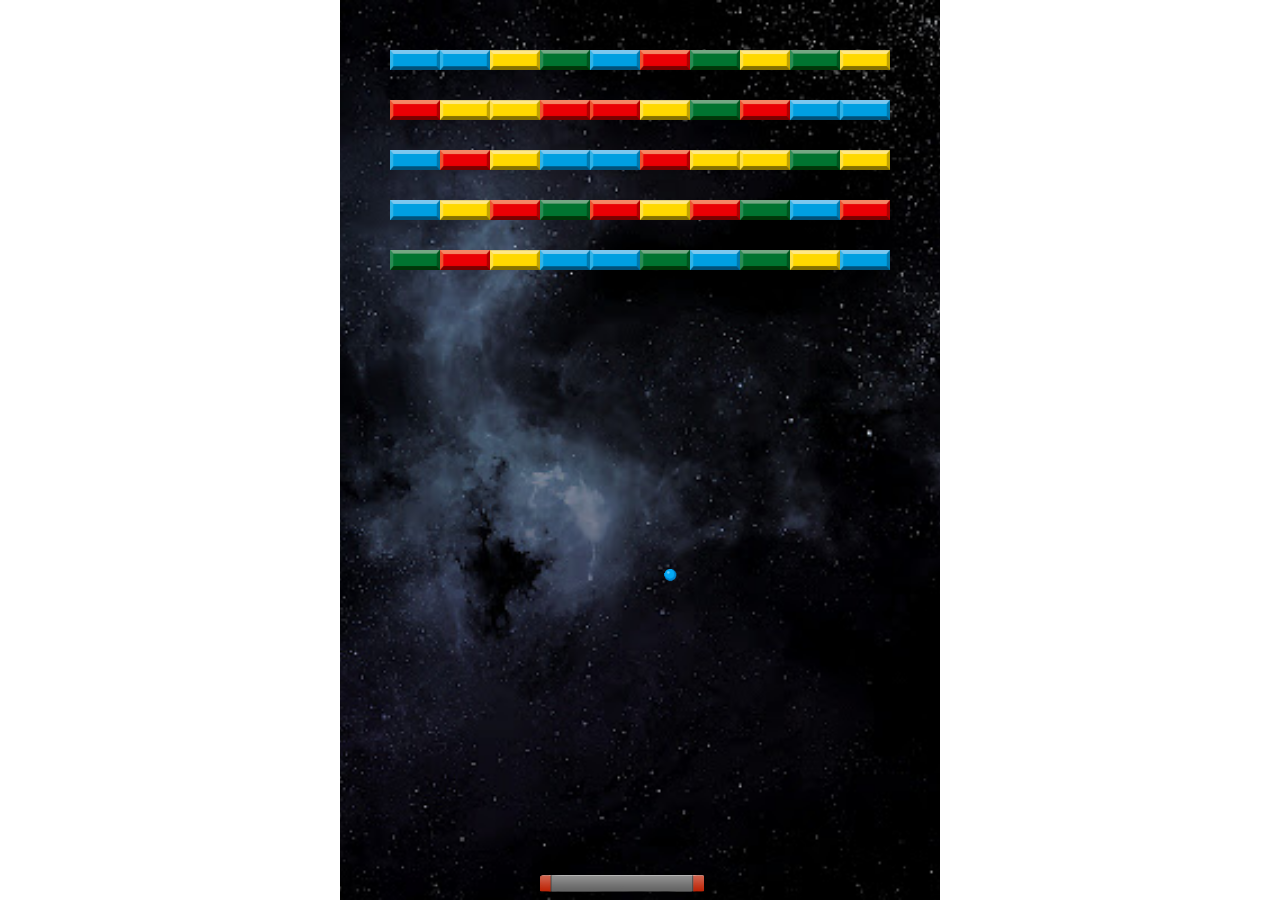
<file: arkanoid/index.html>
<!DOCTYPE html>
<html lang="ru">

<head>
	<meta name="description" content="...">
	<meta author="...">
	<meta charset="UTF-8">
	<meta name="viewport" content="width=device-width, initial-scale=1.0">
	<meta http-equiv="X-UA-Compatible" content="ie=edge">
	<title> Arkanoid </title>
	<link rel="stylesheet" type="text/css" href="style.css">
</head>

<body>
	<canvas id='canvas'></canvas>
	<script type="text/javascript" src="script.js"></script>
</body>

</html>
</file>
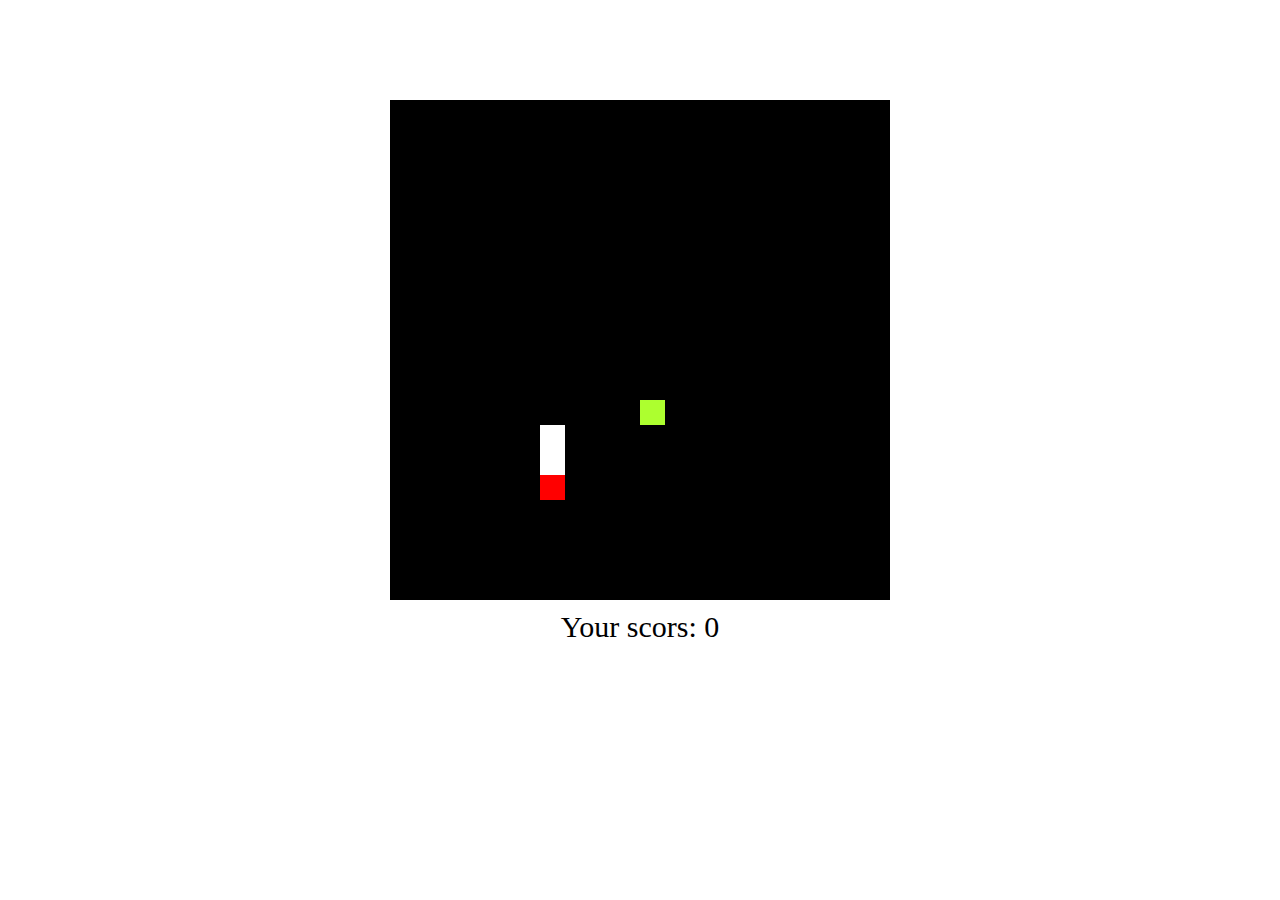
<file: snakes/snake1/index.html>
<!DOCTYPE html>
<html lang="ru">

<head>
	<meta name="description" content="Snake">
	<meta charset="UTF-8">
	<meta name="viewport" content="width=device-width, initial-scale=1.0">
	<meta http-equiv="X-UA-Compatible" content="ie=edge">
	<title> Snake </title>
	<link rel="stylesheet" type="text/css" href="style.css">
	<script type="text/javascript" src="script.js"></script>
</head>

<body>

</body>

</html>
</file>
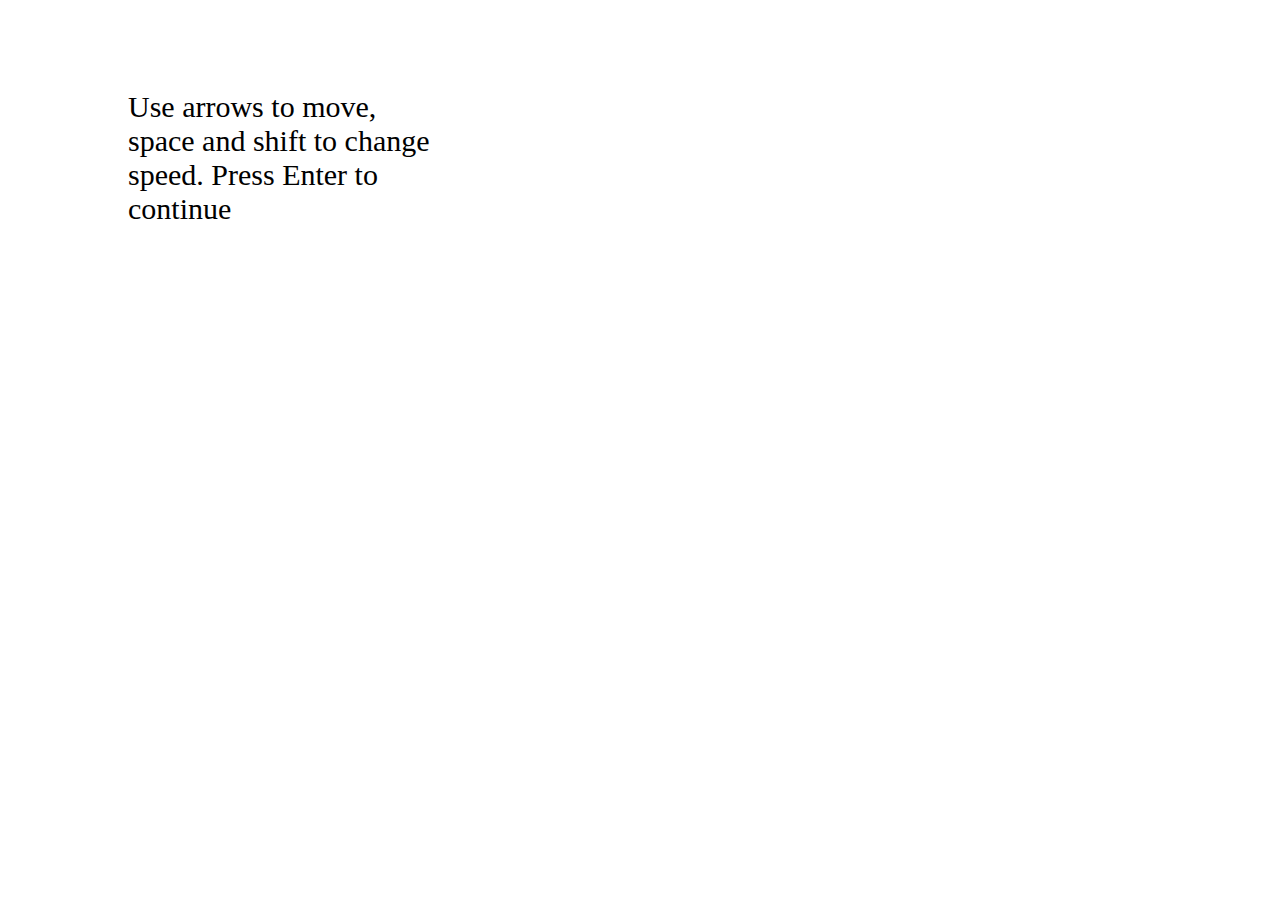
<file: snakes/snake2/index.html>
<!DOCTYPE html>
<html lang="en">

<head>
  <title>Snake</title>
  <link rel="stylesheet" href="style.css">
</head>

<body>
  <canvas id="canvas"></canvas>
  <div class="info">Use arrows to move, space and shift to change speed. Press Enter to continue</div>
  <script src="https://code.jquery.com/jquery-2.1.0.js"></script>
  <script src="script.js"></script>
</body>

</html>
</file>
<file: arkanoid/style.css>
* {
  margin: 0;
  padding: 0;
}

body {
  width: 600px;
  height: 100vh;
  overflow: hidden;
  margin: 0 auto;
}

canvas {
  
  background: url('./img/space.png') 50% 50% / cover;
}
</file>
<file: snakes/snake1/style.css>
* {
  margin: 0;
  padding: 0;
  box-sizing: border-box;
  overflow: hidden;
}

body {
  margin: 100px;
}

.output {
  display: block;
  width: 500px;
  margin: 0 auto;
  margin-top: 10px;
  font-size: 30px;
  text-align: center;
}

.field {
  width: 500px;
  height: 500px;
  margin: 0 auto;
  display: grid;  
  grid-template-rows:  repeat(20, 25px);
  grid-template-columns: repeat(20, 25px);
  background-color: bisque;
}

.excel {
  width: 25px;
  height: 25px;
  background-color: black;
}

.snakeBody {
  background-color: white;
}

.snakeHead {
  background-color: red;
}

.mouse {
  background-color: greenyellow;
}
</file>
<file: snakes/snake2/style.css>
* {
  margin: 0;
  padding: 0;
  overflow: hidden;
}

body {
  width: 99vw;
  height: 99vh;
}

.info {
  width: 25vw;
  height: 40vh;
  position: absolute;
  top: 10%;
  left: 10%;
  font-size: 30px;
  z-index: 3;
}
</file>
